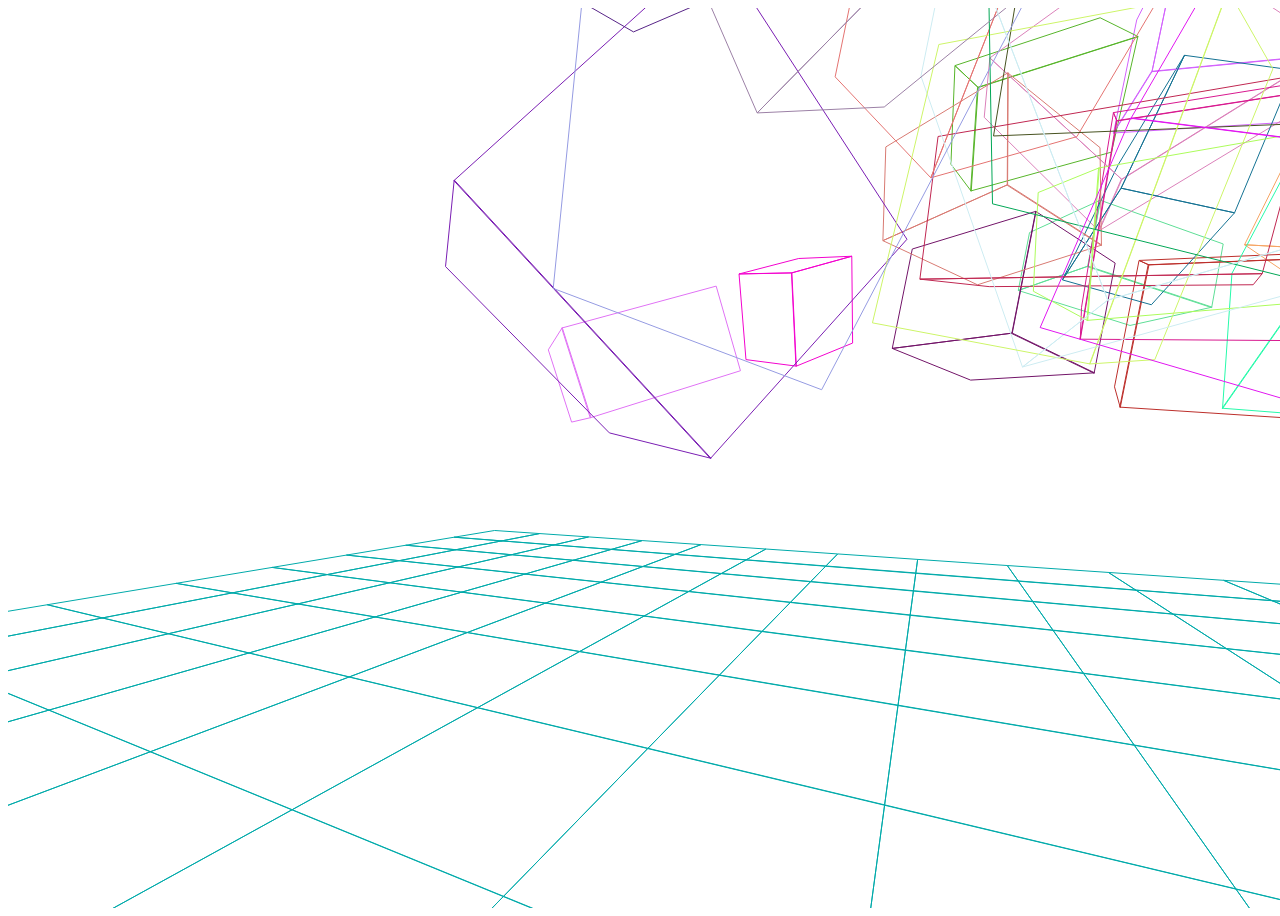
<file: index.html>
<!DOCTYPE html PUBLIC "-//W3C//DTD XHTML 1.0 Transitional//EN" "http://www.w3.org/TR/xhtml1/DTD/xhtml1-transitional.dtd">
<html>
  <head>
    <script type="text/javascript" src="jquery.min.js"></script>
    <script type="text/javascript" src="three.min.js"></script>
    <script type="text/javascript" src="index.js"></script>
    <link href="style.css" type="text/css" rel="stylesheet"/>
    <title>Gerald Fong: Cubes</title>
  </head>
  <body>
  </body>
</html>
</file>
<file: style.css>
#scores {
  font-size: 50px;
  text-align: center;
  font-weight: bold;
}
</file>
